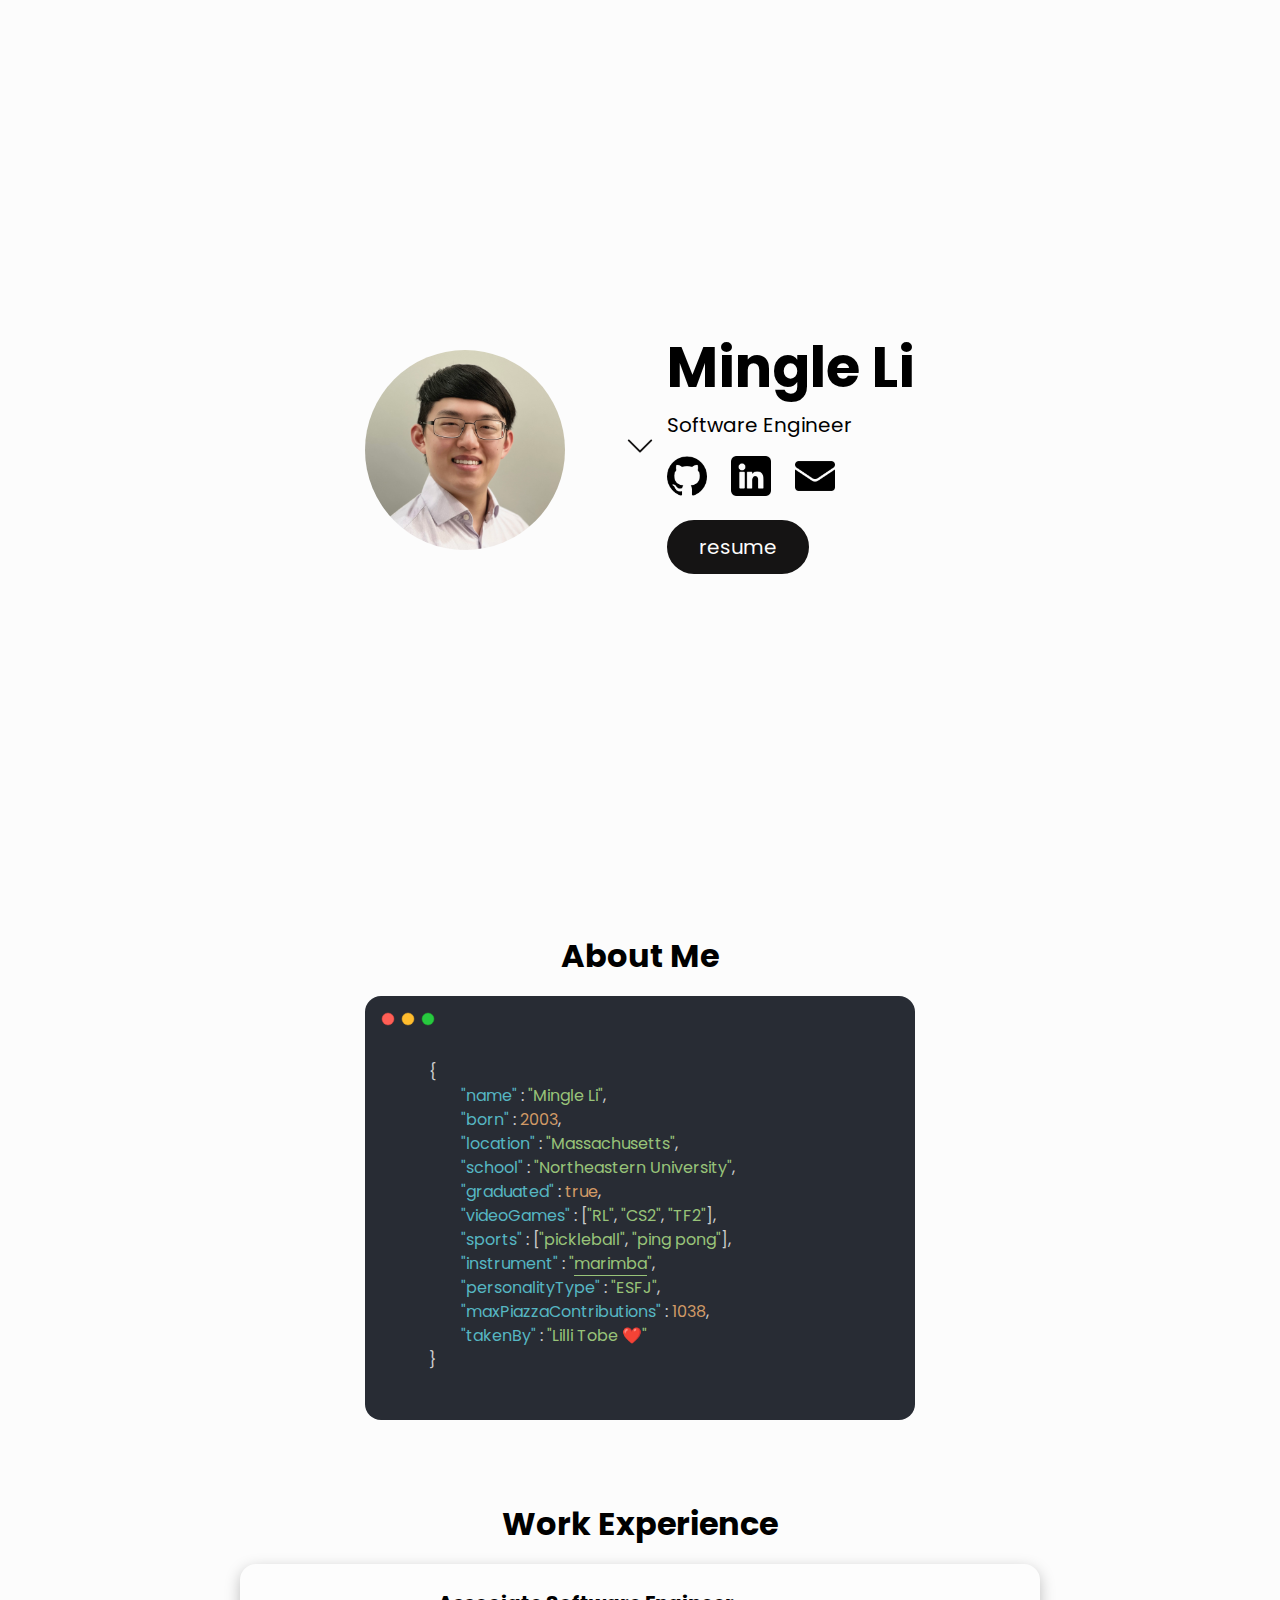
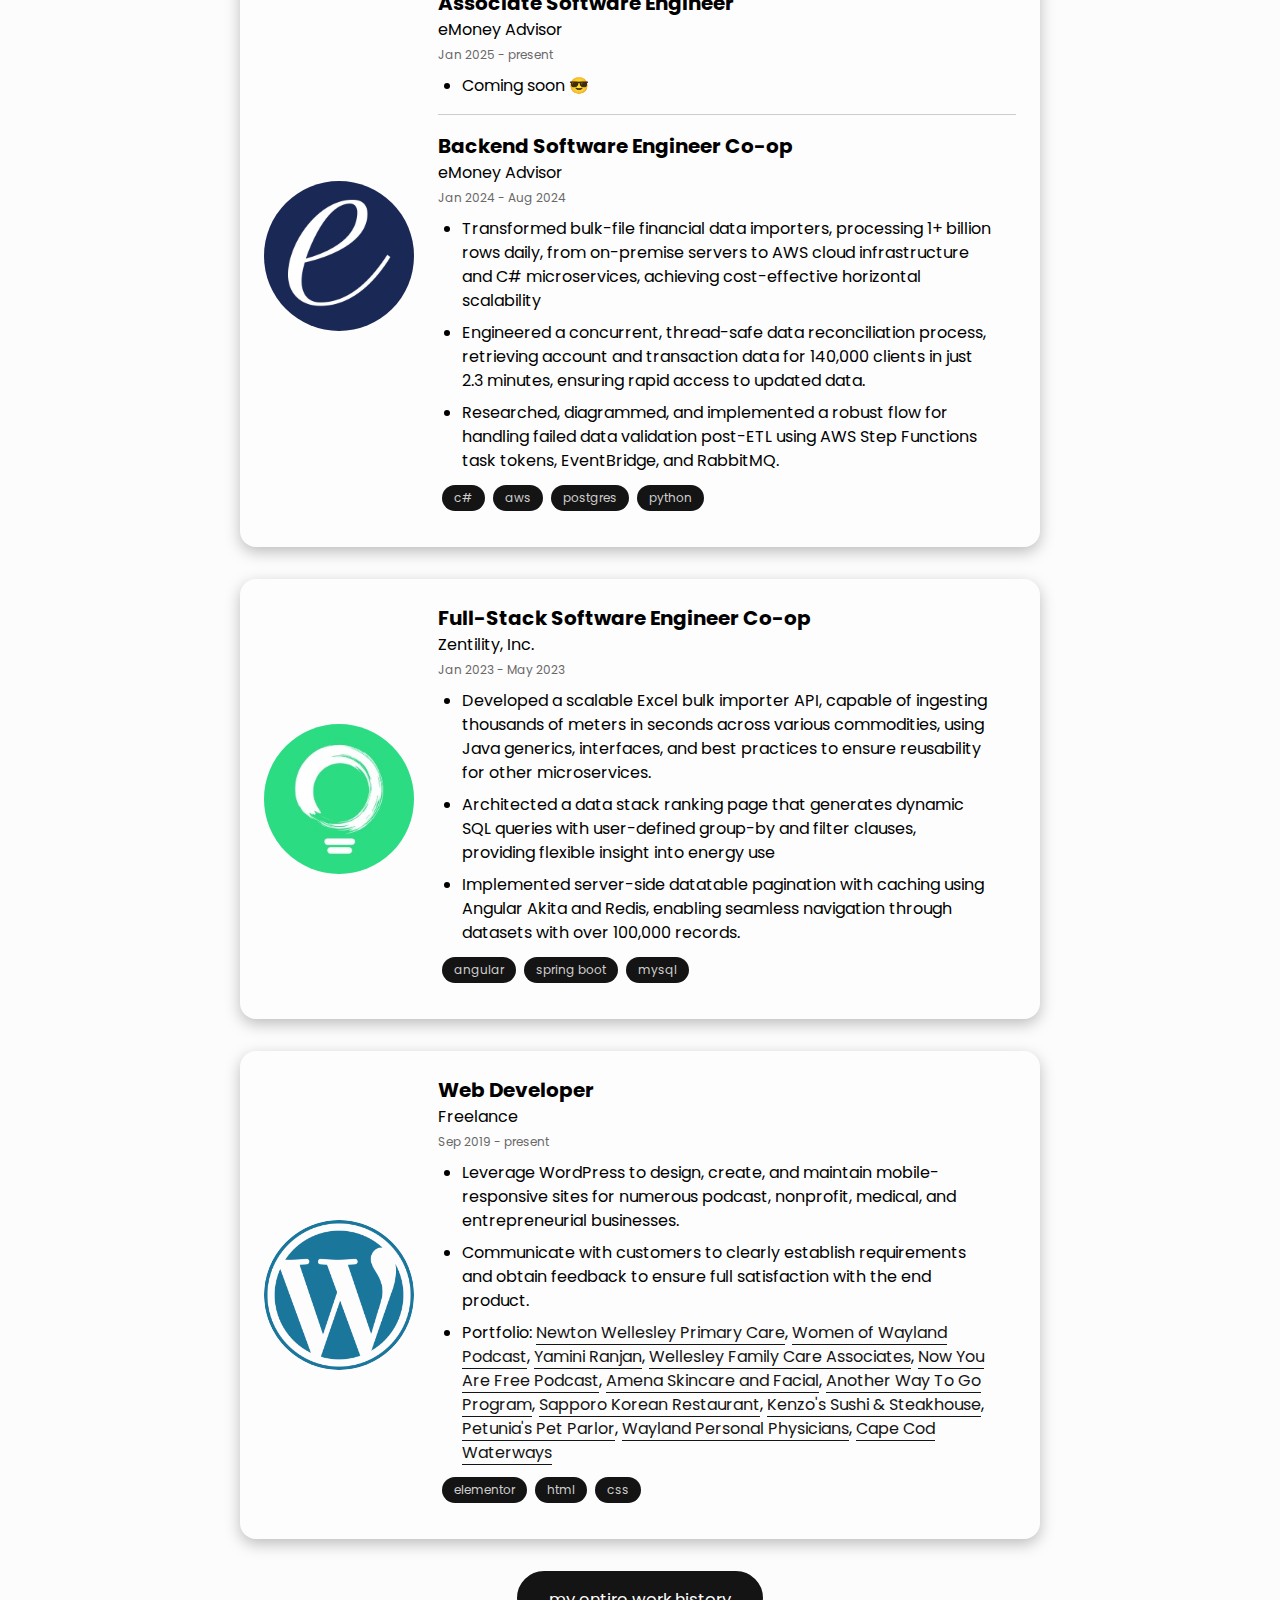
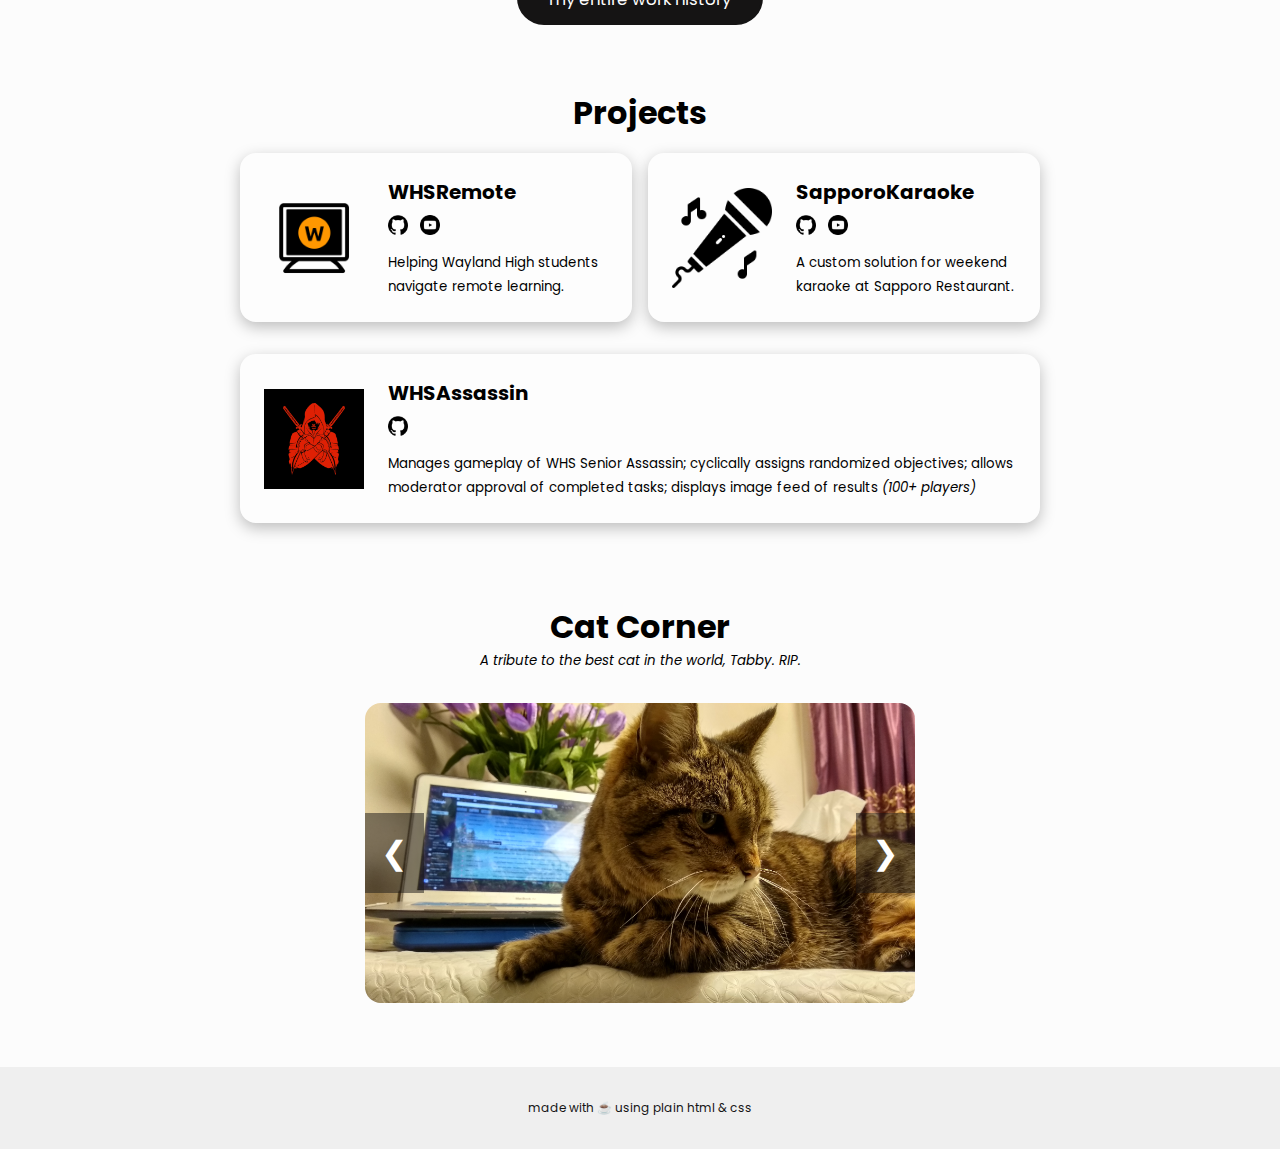
<file: index.html>
<!DOCTYPE html>
<html lang="en">

<head>
    <meta charset="UTF-8">
    <meta http-equiv="X-UA-Compatible" content="IE=edge">
    <meta name="viewport" content="width=device-width, initial-scale=1.0">
    <title>Mingle Li</title>
    <!-- favicon -->
    <link rel="shortcut icon" href="./img/favicon.ico" type="image/x-icon">
    <link rel="preconnect" href="https://fonts.googleapis.com">
    <link rel="preconnect" href="https://fonts.gstatic.com" crossorigin>
    <link href="https://fonts.googleapis.com/css2?family=Poppins:wght@400;700&display=swap" rel="stylesheet">
    <link rel="stylesheet" href="reset.css">
    <link rel="stylesheet" href="global.css">
    <link rel="stylesheet" href="main.css">
</head>

<body>
    <!-- Banner -->
    <section class="section-banner">
        <div class="banner-container">
            <img class="profile-pic" src="./img/profile.jpg" alt="profile">
            <div class="banner-text">
                <h1>Mingle Li</h1>
                <h3>Software Engineer</h3>
                <div class="socials-container">
                    <a href="https://github.com/minglethepringle" target="_blank">
                        <img src="./img/icons/github.png" alt="github">
                    </a>
                    <a href="https://www.linkedin.com/in/mingleli/" target="_blank">
                        <img src="./img/icons/linkedin.png" alt="linkedin">
                    </a>
                    <a href="mailto:mingle.g.li@gmail.com" target="_blank">
                        <img src="./img/icons/email.png" alt="email">
                    </a>
                </div>
                <a href="./resume.pdf" target="_blank"><button>resume</button></a>
            </div>
        </div>
        <button class="down-arrow" onclick="document.getElementById('scroll-to').scrollIntoView();">
            <svg xmlns="http://www.w3.org/2000/svg" width="30" height="30" fill="currentColor"
                class="bi bi-chevron-down" viewBox="0 0 16 16">
                <path fill-rule="evenodd"
                    d="M1.646 4.646a.5.5 0 0 1 .708 0L8 10.293l5.646-5.647a.5.5 0 0 1 .708.708l-6 6a.5.5 0 0 1-.708 0l-6-6a.5.5 0 0 1 0-.708z" />
            </svg>
        </button>
    </section>

    <!-- JSON section -->
    <section class="section-json" id="scroll-to">
        <h2>About Me</h2>

        <div class="json-container">
            <div class="window-btns">
                <svg xmlns="http://www.w3.org/2000/svg" width="54" height="14" viewBox="0 0 54 14">
                    <g fill="none" fill-rule="evenodd" transform="translate(1 1)">
                        <circle cx="6" cy="6" r="6" fill="#FF5F56" stroke="#E0443E" stroke-width=".5"></circle>
                        <circle cx="26" cy="6" r="6" fill="#FFBD2E" stroke="#DEA123" stroke-width=".5"></circle>
                        <circle cx="46" cy="6" r="6" fill="#27C93F" stroke="#1AAB29" stroke-width=".5"></circle>
                    </g>
                </svg>
            </div>
            <p>{</p>
            <p class="indent"><span class="key">"name"</span>: <span class="value">"Mingle Li"</span>,</p>
            <p class="indent"><span class="key">"born"</span>: <span class="value number">2003</span>,</p>
            <p class="indent"><span class="key">"location"</span>: <span class="value">"Massachusetts"</span>,</p>
            <p class="indent"><span class="key">"school"</span>: <span class="value">"Northeastern University"</span>,
            </p>
            <p class="indent"><span class="key">"graduated"</span>: <span class="value number">true</span>,</p>
            <p class="indent"><span class="key">"videoGames"</span>: [<span class="value">"RL"</span>, <span
                    class="value">"CS2"</span>, <span class="value">"TF2"</span>],</p>
            <p class="indent"><span class="key">"sports"</span>: [<span class="value">"pickleball"</span>, <span
                    class="value">"ping pong"</span>],</p>
            <p class="indent"><span class="key">"instrument"</span>: <span class="value">"<a
                        href="https://www.youtube.com/watch?v=6Dg6jwdznJE" target="_blank">marimba</a>"</span>,</p>
            <p class="indent"><span class="key">"personalityType"</span>: <span class="value">"ESFJ"</span>,</p>
            <p class="indent"><span class="key">"maxPiazzaContributions"</span>: <span class="value number">1038</span>,
            </p>
            <p class="indent"><span class="key">"takenBy"</span>: <span class="value">"Lilli Tobe ❤️"</span></p>
            <p>}</p>
        </div>
    </section>


    <!-- Work -->
    <section class="section-work">
        <h2>Work Experience</h2>

        <div class="card">
            <img class="card-pic" src="./img/work/emoney.png" alt="eMoney">
            <div class="card-details">
                <h3><b>Associate Software Engineer</b></h3>
                <p>eMoney Advisor</p>
                <span class="position-date">Jan 2025 - present</span>
                <ul class="position-desc">
                    <li>Coming soon 😎</li>
                </ul>
                <hr />
                <h3><b>Backend Software Engineer Co-op</b></h3>
                <p>eMoney Advisor</p>
                <span class="position-date">Jan 2024 - Aug 2024</span>
                <ul class="position-desc">
                    <li>Transformed bulk-file financial data importers, processing 1+ billion rows daily, from
                        on-premise servers to AWS cloud infrastructure and C# microservices, achieving
                        cost-effective horizontal scalability</li>
                    <li>Engineered a concurrent, thread-safe data reconciliation process, retrieving account
                        and transaction data for 140,000 clients in just 2.3 minutes, ensuring rapid access to
                        updated data.
                    </li>
                    <li>Researched, diagrammed, and implemented a robust flow for handling failed data
                        validation post-ETL using AWS Step Functions task tokens, EventBridge, and RabbitMQ.</li>
                </ul>
                <ul class="tech-labels">
                    <li>c#</li>
                    <li>aws</li>
                    <li>postgres</li>
                    <li>python</li>
                </ul>
            </div>
        </div>

        <div class="card">
            <img class="card-pic" src="./img/work/zentility.jpg" alt="zentility">
            <div class="card-details">
                <h3><b>Full-Stack Software Engineer Co-op</b></h3>
                <p>Zentility, Inc.</p>
                <span class="position-date">Jan 2023 - May 2023</span>
                <ul class="position-desc">
                    <li>Developed a scalable Excel bulk importer API, capable of ingesting thousands of
                        meters in seconds across various commodities, using Java generics, interfaces, and
                        best practices to ensure reusability for other microservices.</li>
                    <li>Architected a data stack ranking page that generates dynamic SQL queries with
                        user-defined group-by and filter clauses, providing flexible insight into energy use</li>
                    <li>Implemented server-side datatable pagination with caching using Angular Akita and
                        Redis, enabling seamless navigation through datasets with over 100,000 records.
                    </li>
                </ul>
                <ul class="tech-labels">
                    <li>angular</li>
                    <li>spring boot</li>
                    <li>mysql</li>
                </ul>
            </div>
        </div>

        <div class="card">
            <img class="card-pic" src="./img/work/wordpress.png" alt="wordpress">
            <div class="card-details">
                <h3><b>Web Developer</b></h3>
                <p>Freelance</p>
                <span class="position-date">Sep 2019 - present</span>
                <ul class="position-desc">
                    <li>Leverage WordPress to design, create, and maintain mobile-responsive sites for numerous podcast,
                        nonprofit, medical, and entrepreneurial businesses.</li>
                    <li>Communicate with customers to clearly establish requirements and obtain feedback to ensure full
                        satisfaction with the end product.</li>
                    <li>
                        Portfolio:
                        <a class="border" href="https://www.nwpcmd.com/" target="_blank">Newton Wellesley Primary
                            Care</a>,
                        <a class="border" href="https://womenofwayland.com/" target="_blank">Women of Wayland
                            Podcast</a>,
                        <a class="border" href="https://yaminiranjan.com/" target="_blank">Yamini Ranjan</a>,
                        <a class="border" href="https://wellesleyfca.com/" target="_blank">Wellesley Family Care
                            Associates</a>,
                        <a class="border" href="https://nowyouarefreepod.com/" target="_blank">Now You Are Free
                            Podcast</a>,
                        <a class="border" href="https://amenaskincareandfacial.com/" target="_blank">Amena Skincare and
                            Facial</a>,
                        <a class="border" href="https://anotherwaytogoprogram.org/" target="_blank">Another Way To Go
                            Program</a>,
                        <a class="border" href="https://sapporobbq.com/" target="_blank">Sapporo Korean Restaurant</a>,
                        <a class="border" href="https://kenzosushisteakhouse.com/" target="_blank">Kenzo's Sushi &
                            Steakhouse</a>,
                        <a class="border" href="https://www.petuniaspetparlor.com/" target="_blank">Petunia's Pet
                            Parlor</a>,
                        <a class="border" href="https://waylandpersonalphysicians.com/" target="_blank">Wayland Personal
                            Physicians</a>,
                        <a class="border" href="https://www.capecodwaterways.com/" target="_blank">Cape Cod
                            Waterways</a>
                    </li>
                </ul>
                <ul class="tech-labels">
                    <li>elementor</li>
                    <li>html</li>
                    <li>css</li>
                </ul>
            </div>
        </div>

        <a href="https://docs.google.com/document/d/1yafR-9ay6PmoMCeJYPZSXYlYu9S9eChAIO3NqUOz8Xo/edit?usp=sharing"
            target="_blank"><button class="mt"><small>my entire work history</small></button></a>
    </section>


    <!-- Projects -->
    <section class="section-projects">
        <h2>Projects</h2>

        <div class="row">
            <div class="card">
                <img class="card-pic" src="./img/projects/whsremote.png" alt="whsremote">
                <div class="card-details">
                    <h3><b>WHSRemote</b></h3>

                    <div class="project-links">
                        <a href="https://github.com/WHSRemote" target="_blank">
                            <img src="./img/icons/github.png" alt="github">
                        </a>
                        <a href="https://www.youtube.com/playlist?list=PL5Y2tGfke7b720jp0GcGiOTQhT_SCItpA"
                            target="_blank">
                            <img src="./img/icons/youtube.png" alt="youtube">
                        </a>
                    </div>

                    <p><small>Helping Wayland High students navigate remote learning.</small></p>
                </div>
            </div>

            <div class="card">
                <img class="card-pic" src="./img/projects/sapporokaraoke.png" alt="SapporoKaraoke">
                <div class="card-details">
                    <h3><b>SapporoKaraoke</b></h3>

                    <div class="project-links">
                        <a href="https://github.com/minglethepringle/SapporoKaraoke" target="_blank">
                            <img src="./img/icons/github.png" alt="github">
                        </a>
                        <a href="https://www.youtube.com/watch?v=SNaTGgaWSRY"
                            target="_blank">
                            <img src="./img/icons/youtube.png" alt="youtube">
                        </a>
                    </div>

                    <p><small>A custom solution for weekend karaoke at Sapporo Restaurant.</small></p>
                </div>
            </div>
        </div>

        <div class="card">
            <img class="card-pic" src="./img/projects/whsassassin.png" alt="whsassassin">
            <div class="card-details">
                <h3><b>WHSAssassin</b></h3>

                <div class="project-links">
                    <a href="https://github.com/minglethepringle/WHSAssassin" target="_blank">
                        <img src="./img/icons/github.png" alt="github">
                    </a>
                </div>

                <p><small>Manages gameplay of WHS Senior Assassin; cyclically assigns randomized objectives; allows
                        moderator approval of completed tasks; displays image feed of results <i>(100+
                            players)</i></small></p>
            </div>
        </div>
    </section>

    <!-- Cat Corner -->
    <section class="section-cat">
        <h2>Cat Corner</h2>
        <small><i>A tribute to the best cat in the world, Tabby. RIP.</i></small>

        <div class="cat-slideshow">
            <button class="slideshow-btn left" onclick="plusDivs(-1)">&#10094;</button>
            <button class="slideshow-btn right" onclick="plusDivs(+1)">&#10095;</button>
            <img class="cat-img" src="./img/cat/cat1.jpg">
            <img class="cat-img" src="./img/cat/cat2.jpg">
            <img class="cat-img" src="./img/cat/cat3.jpg">
            <img class="cat-img" src="./img/cat/cat4.jpg">
            <img class="cat-img" src="./img/cat/cat5.jpg">
            <img class="cat-img" src="./img/cat/cat6.jpg">
            <img class="cat-img" src="./img/cat/cat7.jpg">
        </div>

    </section>

    <!-- Slideshow Script -->
    <script>
        // Copy pasted from W3Schools
        var slideIndex = 1;
        showDivs(slideIndex);

        function plusDivs(n) {
            showDivs(slideIndex += n);
        }

        function showDivs(n) {
            var i;
            var x = document.getElementsByClassName("cat-img");
            if (n > x.length) { slideIndex = 1 }
            if (n < 1) { slideIndex = x.length };
            for (i = 0; i < x.length; i++) {
                x[i].style.display = "none";
            }
            x[slideIndex - 1].style.display = "block";
        }
    </script>

    <!-- Footer -->
    <footer>
        <p>made with ☕ using plain html & css</p>
    </footer>
</body>

</html>
</file>
<file: global.css>
/*
    Colors:
    - White: #fcfcfc
    - Off-Black: #151414
*/

html {
    scroll-behavior: smooth;
    background-color: #fcfcfc;
}

body {
    height: 100%;
    margin: 0;
    padding: 0;
    position: relative;
    width: 100%;
    font-family: Poppins, sans-serif;
}

section {
    display: flex;
    justify-content: center;
    align-items: center;
    padding: 2rem 0;
}

button {
    border: 2px solid #151414;
    background-color: #151414;
    color: #fcfcfc;
    text-decoration: none;
    font-family: Poppins;
    font-size: 20px;
    font-weight: 400;
    border-radius: 10rem;
    padding: 10px 30px;
    transition: all .3s ease-in-out;
}

button:hover {
    background-color: #fcfcfc;
    color: #151414;
    cursor: pointer;
    -webkit-filter: drop-shadow(0 5px 15px rgba(0, 0, 0, .3));
    filter: drop-shadow(0 5px 15px rgba(0, 0, 0, .3));
    -webkit-transform: translateY(-5px);
    transform: translateY(-5px);
}

a.border {
    color: #151414;
    text-decoration: none;
    border-bottom: 1px solid #151414;
    transition: all .3s ease-in-out;
    cursor: pointer;
}

a.border:hover {
    color: #0069ff;
    border-bottom: 1px solid #0069ff;
}

hr {
    display: block;
    height: 1px;
    border: 0;
    border-top: 1px solid #ccc;
    margin: 1em 0;
    padding: 0;
}

h1 {
    font-size: 3.5rem;
    font-weight: 700;
}

h2 {
    font-size: 2rem;
    font-weight: 700;
}

h3 {
    font-size: 1.25rem;
    font-weight: 400;
}

.mt {
    margin-top: 1rem;
}

.mb {
    margin-bottom: 1rem;
}

.mr {
    margin-right: 1rem;
}

.ml {
    margin-left: 1rem;
}
</file>
<file: main.css>
/* Banner */
section.section-banner {
    display: flex;
    height: 100vh;
    width: 100%;
    position: relative;
}

div.banner-container {
    display: flex;
    justify-content: space-between;
    align-items: center;
    flex-direction: row;
    width: 550px;
}

img.profile-pic {
    border-radius: 50%;
    width: 200px;
}

div.socials-container {
    margin: 1rem 0 1.5rem 0;
    display: flex;
    justify-content: flex-start;
    align-items: center;
}

div.socials-container a {
    width: 2.5rem;
    margin-right: 1.5rem;
    transition: all .3s ease-in-out;
}

div.socials-container a:hover {
    -webkit-filter: drop-shadow(0 5px 15px rgba(0,0,0,.3));
    filter: drop-shadow(0 5px 15px rgba(0,0,0,.3));
    -webkit-transform: translateY(-5px);
    transform: translateY(-5px);
}

button.down-arrow {
    margin: 0;
    padding: 0;
    border: none;
    background-color: transparent;
    transition: none;
    transform: none;
    -webkit-transform: none;

    cursor: pointer;
    color: #151414;
    position: absolute;
    
    animation: MoveUpDown 2.5s ease-in-out infinite;
}

@keyframes MoveUpDown {
    0%, 100% {
      bottom: 5rem;
    }

    50% {
      bottom: 4rem;
    }
}

/* JSON */
section.section-json {
    flex-direction: column;
}

div.json-container {
    background-color: #282c34;
    color: #cdcdcd;

    margin: 1rem 0;
    padding: 3rem 4rem;
    width: 550px;
    border-radius: 1rem;

    position: relative;
}

div.window-btns {
    margin: 1rem 0;
}

div.window-btns svg {
    position: absolute;
    top: 1rem;
    left: 1rem;
}

p.indent {
    margin-left: 2rem;
}

span.key {
    color: #56b6c2;
    margin-right: 0.25rem;
}

span.value {
    color: #98c379;
}

span.value.number {
    color: #d19a66;
}

span.value a {
    color: #98c379;
    text-decoration: none;
    border-bottom: 1px solid #98c379;
}

/* Work */
section.section-work {
    flex-direction: column;
}

div.card {
    margin: 1rem 0;
    width: 800px;
    padding: 1.5rem;
    border-radius: 1rem;
    background-color: #fdfdfd;

    display: flex;
    justify-content: space-between;
    align-items: center;
    flex-direction: row;

    box-shadow: 0 5px 15px rgba(0,0,0,.25);
}

img.card-pic {
    width: 150px;
    border-radius: 50%;
    transition: all .3s ease-in-out;
}

img.card-pic:hover {
    -webkit-filter: drop-shadow(0 5px 15px rgba(0,0,0,.3));
    filter: drop-shadow(0 5px 15px rgba(0,0,0,.3));
    -webkit-transform: translateY(-5px);
    transform: translateY(-5px);
}

div.card-details {
    padding-left: 1.5rem;
}

span.position-date {
    font-size: 0.75rem;
    color: #696969;
}

ul.position-desc {
    margin: 0;
    padding: 0;
}

ul.position-desc li {
    margin: 0.5rem 1.5rem;
}

ul.tech-labels {
    padding: 0;
    margin: 0.5rem 0;
    display: flex;
    justify-content: flex-start;
    align-items: center;
    flex-direction: row;
    flex-wrap: wrap;
    list-style: none;
}

ul.tech-labels li {
    margin: 0.25rem;
    padding: 0.25rem 0.75rem;
    border-radius: 1rem;
    background-color: #151414;
    color: #cdcdcd;
    font-size: 0.75rem;
    transition: all .3s ease-in-out;
}

ul.tech-labels li:hover {
    cursor: default;
    -webkit-transform: translateY(-5px);
    transform: translateY(-5px);
    -webkit-filter: drop-shadow(0 5px 15px rgba(0,0,0,.3));
    filter: drop-shadow(0 5px 15px rgba(0,0,0,.3));
}

/* Projects */
section.section-projects {
    flex-direction: column;
}

section.section-projects div.row {
    display: flex;
    flex-direction: row;
    justify-content: space-between;
    gap: 1rem;
    width: 800px;
}

section.section-projects img.card-pic {
    width: 100px;
    border-radius: 0;
}

div.project-links {
    margin: 0.5rem 0;
}

div.project-links a {
    display: inline-block;
    margin-right: 0.5rem;
}

div.project-links img {
    width: 20px;
    transition: all .3s ease-in-out;
}

div.project-links img:hover {
    -webkit-filter: drop-shadow(0 5px 15px rgba(0,0,0,.3));
    filter: drop-shadow(0 5px 15px rgba(0,0,0,.3));
    -webkit-transform: translateY(-5px);
    transform: translateY(-5px);
}

/* Cat Corner */
section.section-cat {
    flex-direction: column;
}

div.cat-slideshow {
    margin: 2rem 0;
    position: relative;
    display: flex;
    justify-content: center;
    align-items: center;
    overflow: hidden;
    width: 550px;
    height: 300px;
}

img.cat-img {
    width: 100%;
    height: 100%;
    border-radius: 1rem;
    object-fit: cover;
}

button.slideshow-btn {
    position: absolute;
    top: 50%;
    transform: translateY(-50%);
    padding: 1rem;
    border: none;
    background-color: rgba(21, 20, 20, 0.5);
    color: #ffffff;
    font-size: 2rem;
    border-radius: 0;
}

button.slideshow-btn:hover {
    cursor: pointer;
}

button.slideshow-btn.left {
    left: 0;
}

button.slideshow-btn.right {
    right: 0;
}

/* Footer */
footer {
    padding: 2rem 0;
    display: flex;
    justify-content: center;
    align-items: center;
    flex-direction: row;
    color: #151414;
    font-size: 0.75rem;
    background-color: #efefef
}

/* Media Queries for Phone */
@media (max-width: 820px) {
    body {
        font-size: 14px;
    }
    
    section {
        padding: 2rem;
    }

    div.json-container {
        width: 100%;
        padding: 3rem 2rem;
    }

    div.card {
        width: 100%;
        flex-direction: column;
        text-align: center;
    }

    div.card-details {
        padding: 1.5rem 0;
    }

    ul.position-desc {
        text-align: left;
        margin-left: 1rem;
    }

    ul.tech-labels {
        justify-content: center;
    }

    ul.tech-labels li {
        font-size: 0.75rem;
    }

    div.skills {
        width: 100%;
    }

    div.cat-slideshow {
        max-width: 100%;
        max-height: 100%;
    }
}

@media (max-width: 550px) {
    div.banner-container {
        flex-direction: column;
        text-align: center;
    }

    div.socials-container {
        justify-content: center;
    }

    div.socials-container a{
        margin: 0 1rem;
    }
}
</file>
